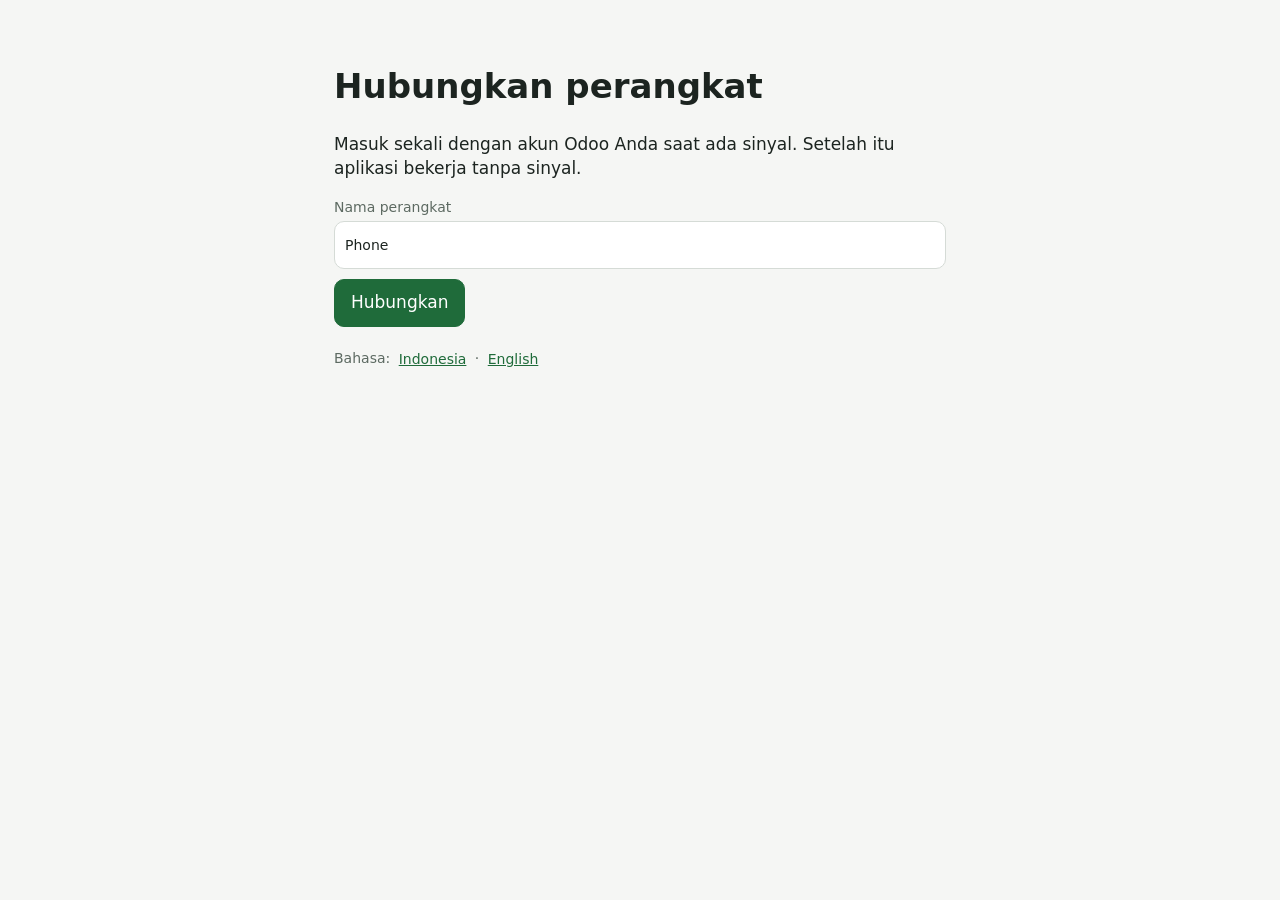
<file: ss_plantation/static/field/index.html>
<!doctype html>
<html lang="id">
<head>
<meta charset="utf-8">
<meta name="viewport" content="width=device-width, initial-scale=1, viewport-fit=cover">
<meta name="theme-color" content="#1f6b3a">
<meta name="apple-mobile-web-app-capable" content="yes">
<link rel="manifest" href="/plantation/field/manifest.json">
<link rel="icon" href="/ss_plantation/static/description/icon.png">
<link rel="apple-touch-icon" href="/ss_plantation/static/description/icon.png">
<link rel="stylesheet" href="/ss_plantation/static/field/app.css">
<title>Lapangan</title>
</head>
<body>
<div id="app"><p class="boot">Memuat…</p></div>
<script type="module" src="/ss_plantation/static/field/app.js"></script>
</body>
</html>
</file>
<file: ss_plantation/static/field/app.css>
:root { --green: #1f6b3a; --bg: #f5f6f4; --ink: #1c2420; --mut: #5d6a62; --line: #d5dbd6; --warn: #b26a00; --err: #b3261e; }
* { box-sizing: border-box; }
html, body { margin: 0; background: var(--bg); color: var(--ink); font: 17px/1.4 system-ui, -apple-system, 'Segoe UI', Roboto, sans-serif; }
header { position: sticky; top: 0; display: flex; align-items: center; gap: 8px; padding: 10px 12px; padding-top: max(10px, env(safe-area-inset-top)); background: var(--green); color: #fff; z-index: 5; }
header h1 { font-size: 18px; margin: 0; flex: 1; }
header .icon { background: transparent; color: #fff; border: 0; font-size: 22px; min-height: 40px; }
header .sync { background: #fff; color: var(--green); min-height: 40px; padding: 0 12px; }
main { padding: 14px 14px 80px; max-width: 640px; margin: 0 auto; }
.pair { padding-top: 40px; }
button { font: inherit; min-height: 48px; padding: 0 16px; border-radius: 10px; border: 1px solid var(--line); background: #fff; color: var(--ink); }
button.primary { background: var(--green); color: #fff; border-color: var(--green); }
button.danger { color: var(--err); border-color: var(--err); margin-top: 12px; }
button.link { background: none; border: 0; color: var(--green); text-decoration: underline; min-height: 36px; padding: 0 4px; }
button.block { width: 100%; margin-bottom: 12px; }
button:disabled { opacity: .6; }
label { display: block; margin: 10px 0; font-size: 14px; color: var(--mut); }
input, select { display: block; width: 100%; min-height: 48px; margin-top: 4px; padding: 8px 10px; font: inherit; color: var(--ink); border: 1px solid var(--line); border-radius: 10px; background: #fff; }
fieldset { border: 1px solid var(--line); border-radius: 12px; margin: 14px 0; padding: 4px 12px 12px; background: #fff; }
.grid2 { display: grid; grid-template-columns: repeat(2, 1fr); gap: 8px; }
textarea { display: block; width: 100%; margin-top: 4px; padding: 8px 10px; font: inherit; color: var(--ink); border: 1px solid var(--line); border-radius: 10px; background: #fff; }
.grid3 { display: grid; grid-template-columns: repeat(3, 1fr); gap: 8px; }
.cards { display: grid; gap: 12px; }
.card { display: flex; flex-direction: column; align-items: flex-start; gap: 4px; padding: 16px; min-height: 84px; text-align: left; }
.card b { font-size: 18px; } .card span { color: var(--mut); }
.card.alert { border-color: var(--err); } .card.alert span { color: var(--err); font-weight: 600; }
.list { list-style: none; margin: 0; padding: 0; }
.list li { background: #fff; border: 1px solid var(--line); border-radius: 12px; padding: 10px 12px; margin-bottom: 10px; }
.list.plain li { border: 0; border-bottom: 1px solid var(--line); border-radius: 0; margin: 0; }
.results { display: flex; flex-direction: column; gap: 6px; margin-bottom: 8px; }
.results button { text-align: left; }
.actions { display: flex; gap: 10px; } .actions .primary { flex: 1; }
.pill { font-size: 12px; padding: 2px 8px; border-radius: 99px; background: #fff; color: var(--green); }
.pill.off { background: #ffd9a8; color: #5a3500; }
.badge { background: #fff; color: var(--err); border-radius: 99px; padding: 0 8px; font-weight: 700; }
.chip { font-size: 12px; padding: 2px 8px; border-radius: 99px; border: 1px solid currentColor; margin-left: 6px; }
.chip.ok { color: var(--green); } .chip.warn { color: var(--warn); } .chip.err { color: var(--err); }
.banner { padding: 10px 14px; font-size: 15px; } .banner button { min-height: 36px; margin-left: 8px; }
.banner.warn { background: #fff1d6; color: #5a3500; } .banner.err { background: #fde3e1; color: var(--err); } .banner.info { background: #dff0e5; color: var(--green); }
.muted { color: var(--mut); } .small { font-size: 14px; } .error { color: var(--err); }
.boot { padding: 40px; text-align: center; color: var(--mut); }
h2 { margin: 6px 0 0; } h3 { margin: 16px 0 8px; font-size: 16px; }
</file>
